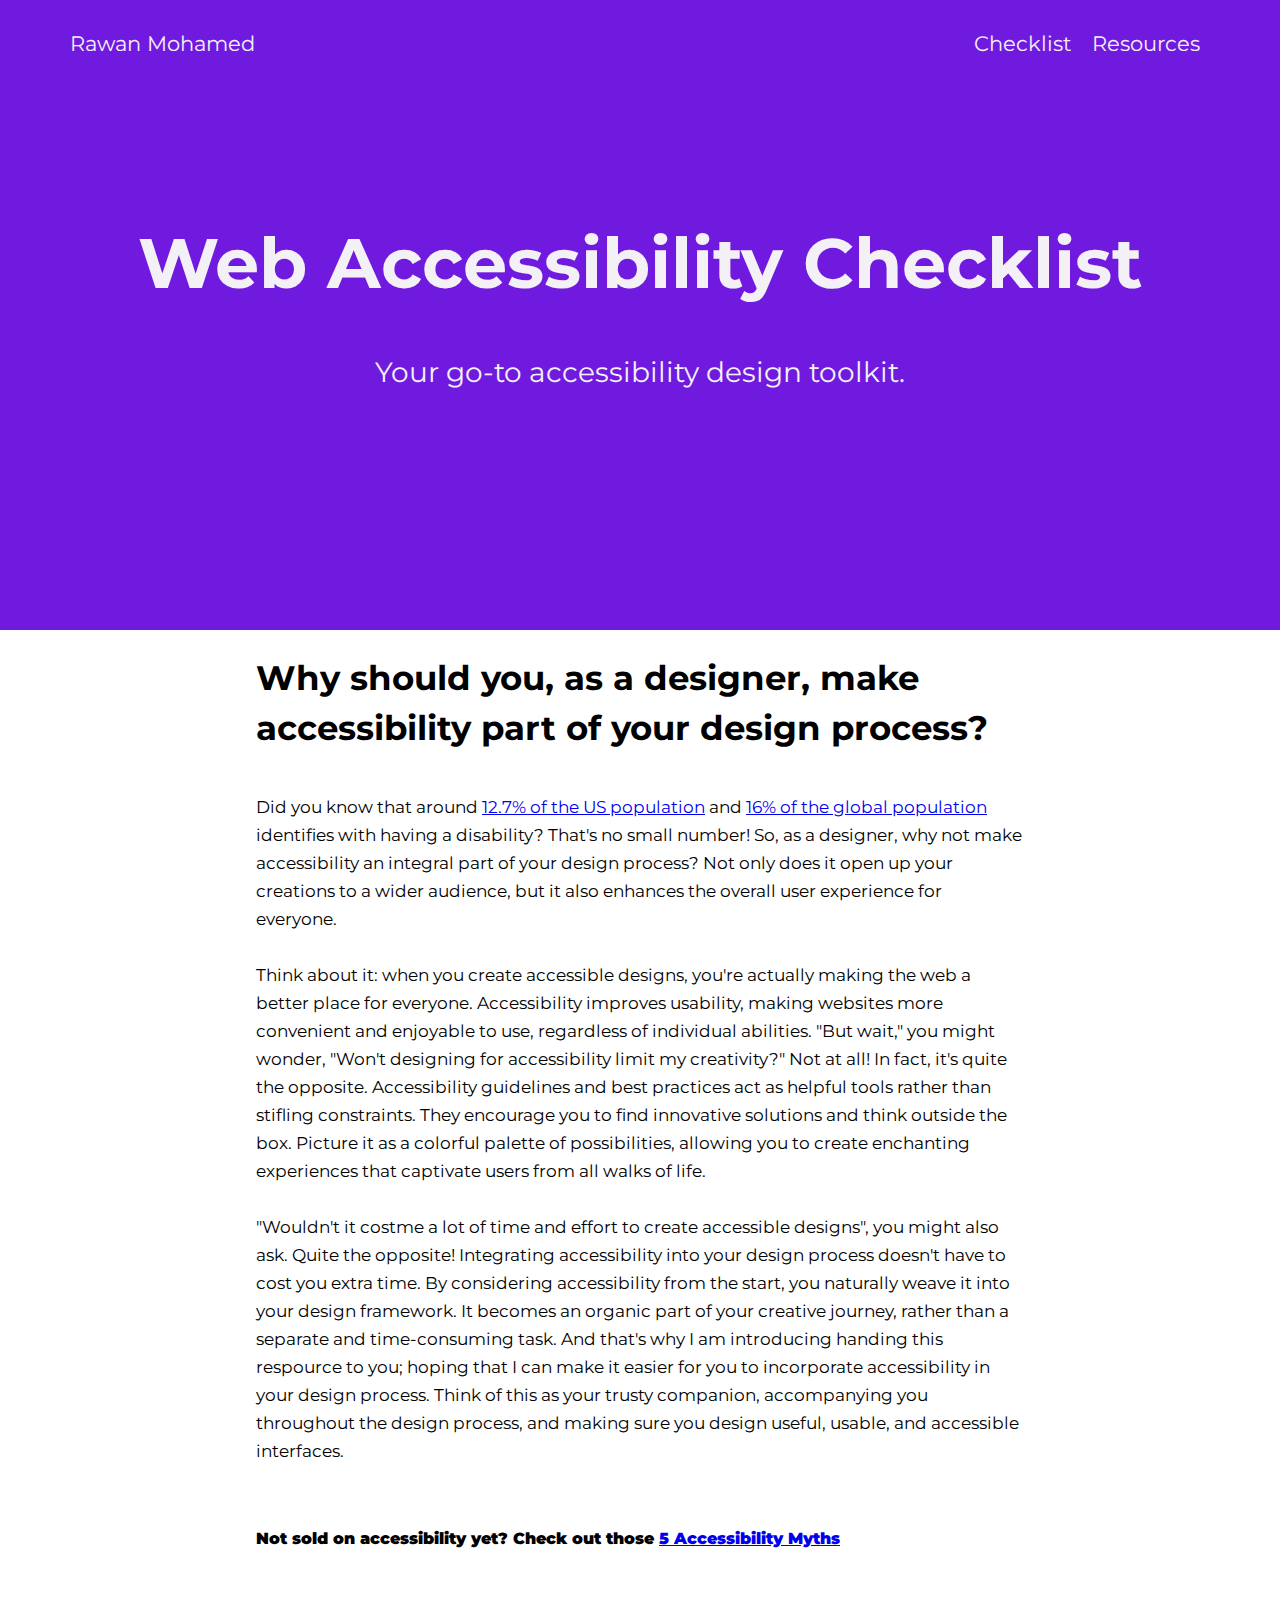
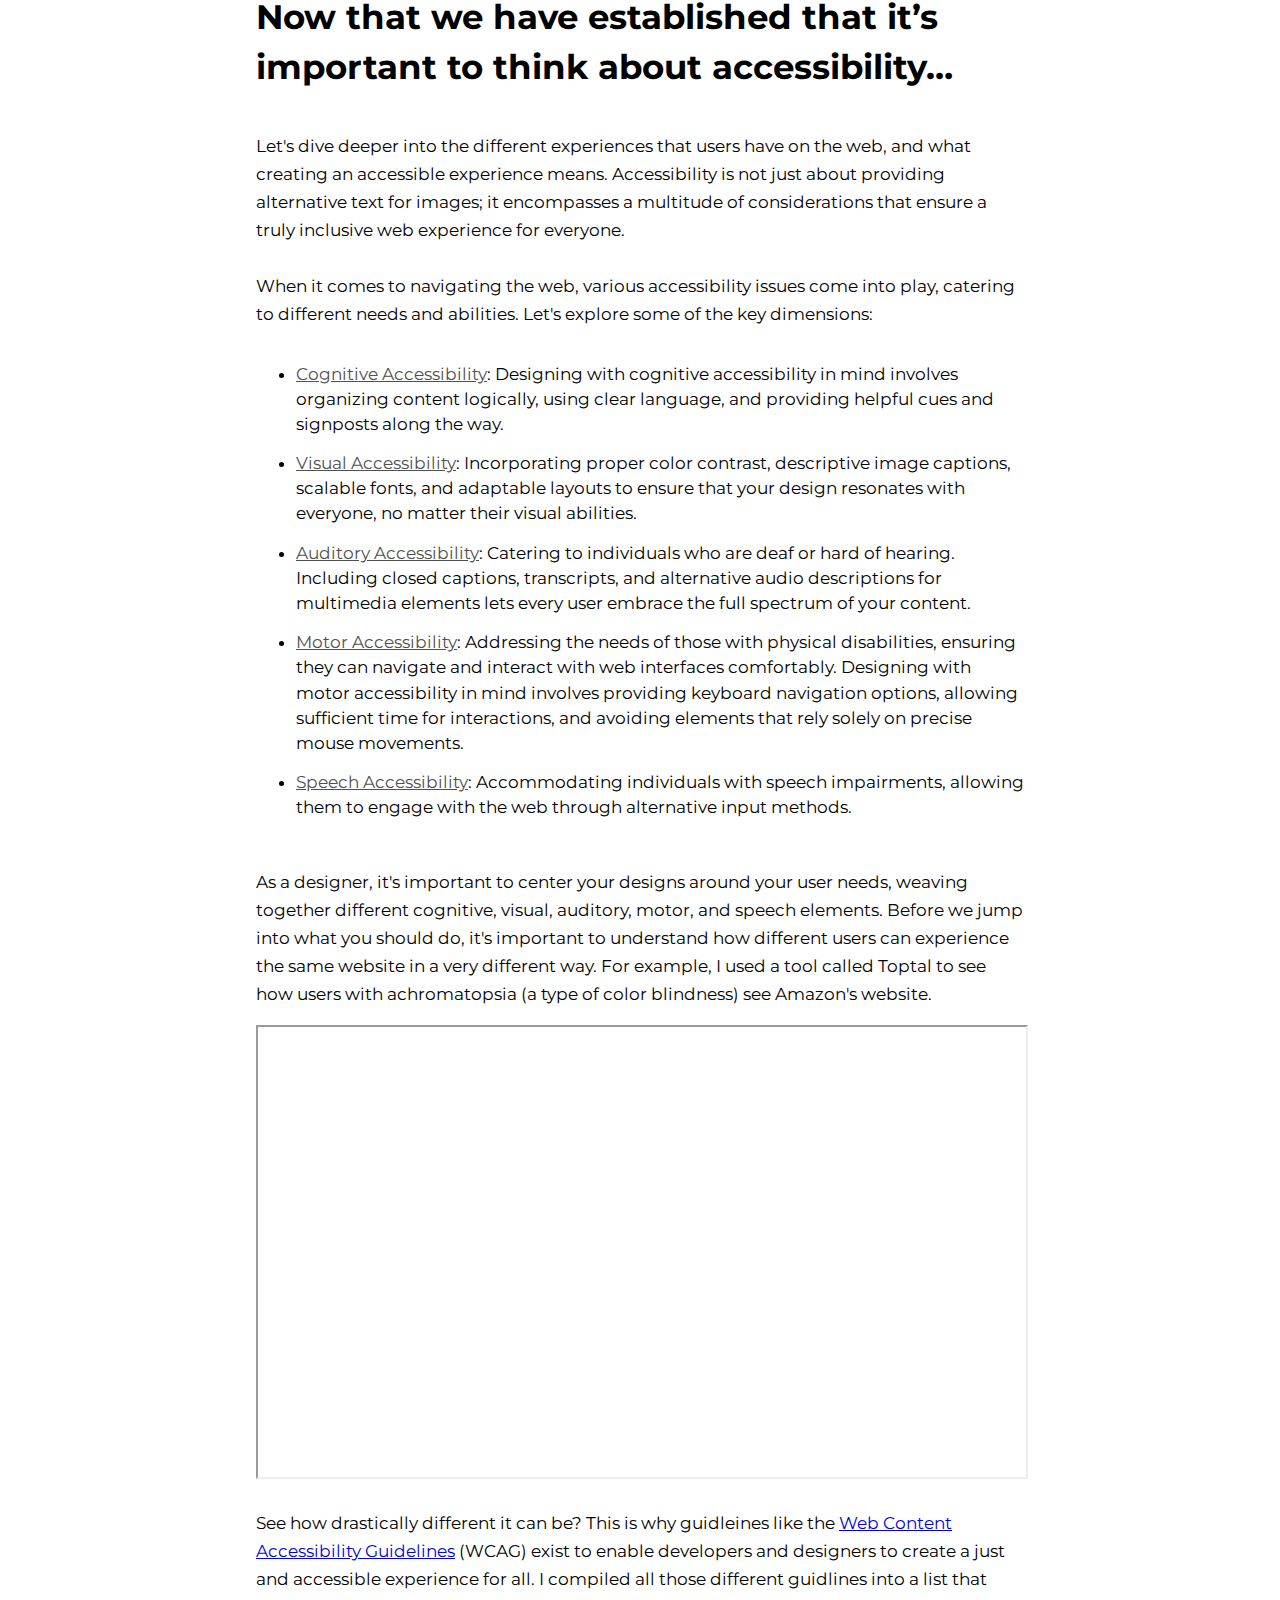
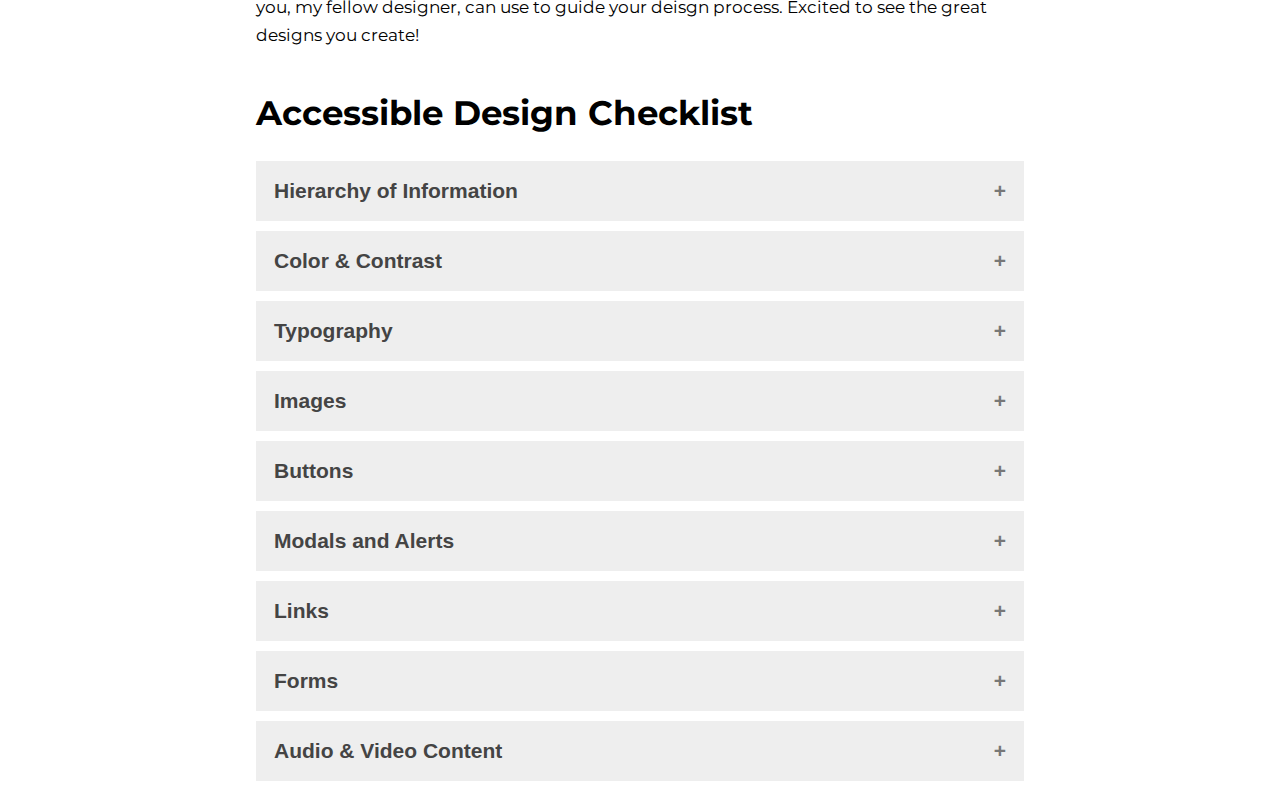
<file: index.html>
<!DOCTYPE html>
<html lang="en">
<head>
<title>Web Accessibility Checklist</title>
<meta charset="UTF-8">
<meta name="viewport" content="width=device-width, initial-scale=1">
<link rel="stylesheet" href="styles.css">
<link rel="stylesheet" href="https://fonts.googleapis.com/css?family=Lato">
<link rel="stylesheet" href="https://fonts.googleapis.com/css?family=Montserrat">

</head>
<body>
    <div class="top-container">
        <nav>
            <div class="nav-container">
                <div class="logo">
                    <a aria-label="Press logo to go to home page" href="index.html" >Rawan Mohamed</a>
                </div>
                <div class="navbar">
                    <ul>
                        <li><a aria-label="Checklist" href=#Accessibility-Checklist>Checklist</a></li>
                        <li><a aria-label="About page" href="resources.html">Resources</a></li>
                    </ul>
                </div>
            </div>
        </nav>
    
        <header>
            <div class="header-container">
                <div class="header-content">
                    <h1 class="header-title">Web Accessibility Checklist</h1>
                    <p class="header-subtitle">Your go-to accessibility design toolkit.</p>
                </div>
            </div>
        </header>
    </div>
    <div class="content">
        <div class="part1">
            <h1>Why should you, as a designer, make accessibility part of your design process?</h1>
            
            <p>Did you know that around <a href="https://www.census.gov/newsroom/facts-for-features/2021/disabilities-act.html#:~:text=41.1%20million%20or%2012.7%25,the%20United%20States%20in%202019.">12.7% of the US population</a> and <a href="https://www.who.int/news-room/fact-sheets/detail/disability-and-health#:~:text=An%20estimated%201.3%20billion%20people%20%E2%80%93%20or%2016%25%20of%20the%20global,experience%20a%20significant%20disability%20today.">16% of the global population</a> identifies with having a
            disability? That's no small number! So, as a designer, why not make accessibility an integral part of your design
            process? Not only does it open up your creations to a wider audience, but it also enhances the overall user experience
            for everyone.<br><br>
            
            Think about it: when you create accessible designs, you're actually making the web a better place for everyone.
            Accessibility improves usability, making websites more convenient and enjoyable to use, regardless of individual
            abilities. "But wait," you might wonder, "Won't designing for accessibility limit my creativity?" Not at all! In fact, it's quite
            the opposite. Accessibility guidelines and best practices act as helpful tools rather than stifling constraints. They
            encourage you to find innovative solutions and think outside the box. Picture it as a colorful palette of possibilities,
            allowing you to create enchanting experiences that captivate users from all walks of life.<br><br>
            
            "Wouldn't it costme a lot of time and effort to create accessible designs", you might also ask. Quite the opposite! Integrating accessibility into your design process doesn't have to cost you extra time. By considering
            accessibility from the start, you naturally weave it into your design framework. It becomes an organic part of your
            creative journey, rather than a separate and time-consuming task. And that's why I am introducing handing this respource to you; hoping that I can make it easier for you to incorporate accessibility in your design process. Think of this as your trusty companion, accompanying you
            throughout the design process, and making sure you design useful, usable, and accessible interfaces. <br><br>
            </p>
            <p class="bold-text"><b>Not sold on accessibility yet? Check out those <a href="https://a11ymyths.com/">5 Accessibility Myths</a></b></p>
        </div>
    </div>
    <div class="content">
        <div class="part1">
            <h1>Now that we have established that it’s important to think about accessibility…</h1>
            <p>Let's dive deeper into the different experiences that users have on the web, and what creating an accessible experience means.
                Accessibility is not just about providing alternative text for images; it encompasses a multitude of considerations that ensure a truly inclusive web experience for everyone. <br><br>
                When it comes to navigating the web, various accessibility issues come into play, catering to different needs and
                abilities. Let's explore some of the key dimensions:
            </p>
            <ul>
                <li class="part2-list"><a href="https://www.boia.org/blog/what-is-cognitive-accessibility#:~:text=The%20term%20%E2%80%9Ccognitive%20accessibility%22%20refers,affect%20how%20they%20process%20information." class="in-text-link">Cognitive Accessibility</a>: Designing with cognitive accessibility in mind involves organizing content logically, using clear language, and
                providing helpful cues and signposts along the way.</il>

                <li class="part2-list"><a href="https://accessibility.digital.gov/visual-design/getting-started/#:~:text=Accessibility%20for%20visual%20designers&text=People%20with%20different%20visual%20abilities,a%20website's%20information%20and%20functionality."
                        class="in-text-link">Visual Accessibility</a>: Incorporating proper color contrast, descriptive image captions, scalable fonts, and adaptable layouts to ensure that
                        your design resonates with everyone, no matter their visual abilities.</il>

                <li class="part2-list"><a
                        href="https://adasitecompliance.com/website-accessibility-for-deaf-and-hard-of-hearing/"
                        class="in-text-link">Auditory Accessibility</a>: Catering to individuals who are deaf or hard of hearing. Including closed captions, transcripts, and alternative audio
                        descriptions for multimedia elements lets every user embrace the full spectrum of your content.</il>

                <li class="part2-list"><a href="https://webaim.org/articles/motor/"
                        class="in-text-link">Motor Accessibility</a>: Addressing the needs of those with physical disabilities, ensuring they can navigate and interact
                        with web interfaces comfortably. Designing with motor accessibility in mind involves providing keyboard navigation
                        options, allowing sufficient time for interactions, and avoiding elements that rely solely on precise mouse movements.</il>

                <li class="part2-list"><a href="https://bestwebsiteaccessibility.com/guides/web-accessibility-for-users-with-speech-disabilities/" class="in-text-link">Speech Accessibility</a>:
                    Accommodating individuals with speech impairments, allowing them to engage with the web through alternative input methods.</il>
            </ul>
            <p>As a designer, it's important to center your designs around your user needs, weaving together different cognitive, visual, auditory, motor, and speech elements. Before we jump into what you should do, it's important to understand how different users can experience the same website in a very different way. For example, I used a tool called Toptal to see how users with achromatopsia (a type of color blindness) see Amazon's website.</p>
            
            <div class="emulator-wrapper">
                <iframe allowfullscreen class="color-filter-emulator" src="https://www.toptal.com/designers/colorfilter?orig_uri=https://amazon.com&process_type=grey"></iframe>
            </div>
            <p class="paragraph-part">See how drastically different it can be? This is why guidleines like the <a href="https://www.w3.org/WAI/standards-guidelines/wcag/">Web Content Accessibility Guidelines</a> (WCAG) exist to enable developers and designers to create a just and accessible experience for all. I compiled all those different guidlines into a list that you, my fellow designer, can use to guide your deisgn process. Excited to see the great designs you create!</p>
        </div>
    </div>

    <div id="Accessibility-Checklist" class="content checklist">
        <div class="part1">
            <h1>Accessible Design Checklist</h1>
            <button class="accordion">Hierarchy of Information</button>
            <div class="panel">
                <p>It's important to organize the information on the page in a way that will make it easy for users to naviagte and understand, esepcially 
                    users who utilize screen readers. Here is a video illustrating how it's like to navigate a webpage with a screen reader:</p>
                </p>
                <div class="video-wrapper">
                    <iframe width="560" height="315" src="https://www.youtube.com/embed/KuVKQQMtRRI" title="YouTube video player"
                        frameborder="0"
                        allow="accelerometer; autoplay; clipboard-write; encrypted-media; gyroscope; picture-in-picture; web-share"
                        allowfullscreen></iframe>
                </div>
                <ul>
                    <li>
                        <label class="check-container" for="item1"><input type="checkbox" id="item1">
                        <span class="checkmark"></span>Present content in a meaningful order</label>
                    </li>
                    <p class="bullet-subtext">
                        Screen readers usually start by reading the <b class="bold">page's headings</b>, starting from the highest-level
                        heading and moving down to lower-level headings. Those different sections or "roles" are specified in code using what are called tags. For example, the headings that would be read first will have the following tag: <code>&lt;h1&gt;</code> and the second one will have: <code>&lt;h2&gt;</code>... and it goes on till 6. This becomes relevant for you as a designer when communicating your designs to developers<br><br>
                        Headings provide an outline of the content structure. Next, screen readers typically read the <b
                            class="bold">links</b> on the page. <br><br>
                        Screen readers then move on to reading <b class="bold">form controls</b>, such as input fields, checkboxes,
                        radio buttons, and dropdown menus. After going through the structural elements, screen readers read the main
                        content of the page, including <b class="bold">paragraphs, sentences, and individual text elements</b>.
                    </p>
                    <li>
                        <label class="check-container" for="item2"><input type="checkbox" id="item2">
                        <span class="checkmark"></span>Communicate the information hierarchy with developers</label>
                    </li>
                    <div class="bullet-subtext">
                        <p>In terms of code, developers can distinguish this hierarchy of information using what is called a tag:</p>
                        <code>
                            <p>For headings: <span class="tag">&lt;h1&gt;</span>, <span class="tag">&lt;h2&gt;</span>, ... up to <span class="tag">&lt;h6&gt;</span></p>
                            <p>For paragraphs: <span class="tag">&lt;p&gt;</span></p>
                        </code>
                        <p>It's important to clearly communicate the roles that different bodies of text take on the page to ensure an
                            accessible implementation. You can read more about <a
                                href="https://www.nngroup.com/articles/ia-vs-navigation/">Information Hierarchy here</a>.</p>
                    </div>
                </ul>

                <p><b class="bold">Protip:</b> Check <a href="resources.html">our Resources tab</a> for a toolkit on how to specify the information hierarchy in your deisgn handout.</p>
            </div>

            <button class="accordion">Color & Contrast</button>
            <div class="panel">
                <ul>
                    <li>
                        <label class="check-container" for="item3"><input type="checkbox" id="item3">
                         <span class="checkmark"></span>Don't communicate only with colors</label>
                    </li>
                    <p class="bullet-subtext">This adds an additional barrier to users with low vision or other visual impairments. It's important for your designs to be pretty AND accessible for users to actually enjoy the experiences you provide<br>
                    Complement your colors with other visual cues, such as icons, text, and shapes.
                    </p>
                    <figure class="image-wrapper">
                        <img width="560" height="350" src="Assets/color-ex-1.png"
                            alt="2 versions of the same login page showing how to complement colors with other cues">
                        <figcaption class="subtext">(source: <a href="https://brand.wwu.edu/accessibility/guide/dont-use-color-alone-convey-information">Western Washington University</a>)</figcaption>
                    </figure>
                    <li>
                        <label class="check-container" for="item4"><input type="checkbox" id="item4">
                            <span class="checkmark"></span>Check if your colors are distinguishable</label>
                    </li>
                    <p class="bullet-subtext">Colors are a great way to show off your artistic sense until they're not. Some colors are hard to distinguish from each other, especially when they are on top of each other. My absolute best friends when it comes to checking if my colors are distinguishable are:<br>
                    </p>
                    <ul class="panel-list">
                        <li><a href="https://www.aremycolorsaccessible.com/">Are my colors Accessible?</a></li>
                        <li><a href="https://www.figma.com/community/plugin/733159460536249875/A11y---Color-Contrast-Checker">And this Figma A11y - Color Contrast Checker</a></li>
                    </ul>
                                    <p><b class="bold">Protip:</b> Check <a href="resources.html">our Resources tab</a> for a toolkit on how to specify the
                                        information hierarchy in your deisgn handout.</p>

            </div>
            <button class="accordion">Typography</button>
            <div class="panel">
                <ul>
                    <li>
                        <label class="check-container" for="item5"><input type="checkbox" id="item5">
                            <span class="checkmark"></span>Choose a readable and legible font type </label>
                    </li>
                    <p class="bullet-subtext">Readable fonts are easy to read, while legible fonts are easy to distinguish from each other. Some popular accessible fonts are <i>Tahoma, Calibri, Helvetica, Arial, Verdana, and SF</i>.<br></p>
                        <p><b>None of these seem to fit your design/brand?</b> You can learn more about what makes a font accessible <a href="https://fonts.google.com/knowledge/readability_and_accessibility/introducing_accessibility_in_typography">here</a>.</p>
                    <li>
                        <label class="check-container" for="item6"><input type="checkbox" id="item6">
                            <span class="checkmark"></span>Text is large enough to read</label>
                    </li>
                    <p class="bullet-subtext">The rule of thumb is to use at least an effective font size of 16px, but this might vary based on the typeface. No text should be below 12px. <br>
                    </p>
                     <p><b class="bold">Protip:</b> for a responsive web experience, your font size should be in relative terms (e.g. rem) instead of pixels. This makes the font sioze scale relative to the screen size.</p>
                    <code><span class="tag">16px = 1rem</span></code>
                    <p>You can read more about this <a href="https://uxdesign.cc/why-designers-should-move-from-px-to-rem-and-how-to-do-that-in-figma-c0ea23e07a15">here</a>. Have all your font sizes in pixels already, use this <a href="https://nekocalc.com/px-to-rem-converter">conversion tool</a>.</p>

                    <li>
                        <label class="check-container" for="item7"><input type="checkbox" id="item7">
                            <span class="checkmark"></span>Maintain a line height that allows for comfortable reading</label>
                    </li>
                    <p>Another good rule of thumb: set the line height to be at approximately 150% of the font size.</p>

                    <li>
                        <label class="check-container" for="item8"><input type="checkbox" id="item8">
                            <span class="checkmark"></span>Check the contrast of your text color against your background color</label>
                    </li>
                </ul>
            </div>
            
            <button class="accordion">Images</button>
            <div class="panel">
                <ul>
                    <li>
                        <label class="check-container" for="item9"><input type="checkbox" id="item9">
                            <span class="checkmark"></span>Provide image descriptions</label>
                    </li>
                    <p class="bullet-subtext">Providing alt text enables users with visual impairment to be able to perceieve and enagage with the visual content on your site. The text alternative should be at least a short description conveying the essential information presented by the image <br>
                    Once provided, the alt text can be associated with the image using the "alt" property. Here is an example:</p>
                    <code><span class="tag">&lt;img src="image.jpg" alt="description of image"&gt;</span></code><br>
                    <li>
                        <label class="check-container" for="item10"><input type="checkbox" id="item10">
                            <span class="checkmark"></span>Do not use images of text</label>
                    </li>
                    <p class="bullet-subtext">Instead, use "real" text and <a href="https://www.w3.org/WAI/tutorials/images/textual/">use CSS</a> to visually style it to achieve dynamic visual designs.</p>
                    <li>
                        <label class="check-container" for="item11"><input type="checkbox" id="item11">
                            <span class="checkmark"></span>Add captions to figures</label>
                    </li>
                    <p class="bullet-subtext">For complex figures like graphs, captions are important to provide the context needed to understand the content. Here is an example of how this can be translated to code:</p>
                    <code>
                        <span class="tag">&lt;figure&gt;</span> <br>
                        <span class="tag">&lt;img src="image.jpg" alt="description of image"&gt;</span> <br>
                        <span class="tag">&lt;figcaption&gt;</span><br>
                        <span class="tag">Caption describing the image</span><br>
                        <span class="tag">&lt;/figcaption&gt;</span><br>
                        <span class="tag">&lt;/figure&gt;</span>
                    </code>
                    <p><b class="bold">Protip:</b> Want to learn more about image accessibility? Check out <a href="https://www.w3.org/WAI/tutorials/images/">WCAG's image tutorial</a> for a more in-depth guide.</p>
                </ul>
            </div>
            <button class="accordion">Buttons</button>
            <div class="panel">
                <ul>
                    <li>
                        <label class="check-container" for="item12"><input type="checkbox" id="item12">
                            <span class="checkmark"></span>Provide buttons with a large target size</label>
                    </li>
                    <p class="bullet-subtext">
                        It's recommended a target size of at least 44 x 44 pixels to ensure that it's easy to interact with, especially for
                        users with physical disabilities.</p>

                    <p><b class="bold">Protip:</b> You can test the sizes of your buttons across different multiple devices on Figma and
                        Sketch using <a href="https://adee.co/">Adee</a></p>

                    <li>
                        <label class="check-container" for="item13"><input type="checkbox" id="item13">
                            <span class="checkmark"></span>Design Accessible Hover and Focus States</label>
                    </li>
                    <p class="bullet-subtext">How is the button going to behave when the user hovers over it? How is it going to behave when it's disabled?<br>
                    It's important to think about how to indicate those states to show the users when they are interacting with the button. Those states can be translated to code through properties like <code><span>:focus, :hover, :active</span></code></p>

                    <figure class="image-wrapper">
                        <img class="states-img" src="Assets/states.png" width="560" height="350" alt="button states">
                        <figcaption class="subtext">(source: <a
                                href="https://www.accessguide.io/guide/focus-indicator">Access Guide</a>)</figcaption>
                    </figure>

                    
                    
                    <p><b class="bold">Protip:</b> Check out <a
                            href="https://zellwk.com/blog/style-hover-focus-active-states/">this article</a> on styling for different states</p>

                </ul>

            </div>
            <button class="accordion">Modals and Alerts</button>
            <div class="panel">
                <ul>
                    <li>
                        <label class="check-container" for="item14"><input type="checkbox" id="item14">
                            <span class="checkmark"></span>Do not allow scrolling inside the modal</label>
                    </li>
                    <p class="bullet-subtext">
                        Modals/popups should be concise to make it easy for the users to digest and manipulate information.</p>
                
                    <li>
                        <label class="check-container" for="item15"><input type="checkbox" id="item15">
                            <span class="checkmark"></span>Have clear control and dismiss</label>
                    </li>
                    <p class="bullet-subtext">Users should be able to dismiss the modal through some sort of CTA, (Close/x), or by tapping away from the modal.</p>
                
                
                
                    <p><b class="bold">Protip:</b> Check out <a href="https://medium.com/@h_locke/how-can-we-make-modals-usable-and-accessible-f025fa0c459e">this
                            article</a> on accessible modals</p>
                
                </ul>
            </div>
            <button class="accordion">Links</button>
            <div class="panel">
                <p>Here is an example of how to add an in-text link:</p>
                <code><span class="tag">&lt;a href="https://www.google.com"&gt;Google&lt;/a&gt;</span></code><br>
                <p>The "a" tag (wait, <a href="https://www.javatpoint.com/html-tags">what is a tag?</a>) is used for creating links, just like what the heading tags we discussed earlier are used to create different heading effects. The actual link goes into the "href" attribute of the tag, while the text you want to be displayed is between the two tag arrows.</p>
                <p>The code above renders on the screen as following:</p>
                <a href="https://www.google.com">Google</a>
                </p>
                <ul>
                    <li>
                        <label class="check-container" for="item14"><input type="checkbox" id="item14">
                            <span class="checkmark"></span>Use meaningful text to describe links</label>
                    </li>
                    <p class="bullet-subtext">
                        You want to properly set the user's expectations of where this link is going to take them by using meaningful and concise text, just like we used "Google" in the example.</p>
                
                    <li>
                        <label class="check-container" for="item15"><input type="checkbox" id="item15">
                            <span class="checkmark"></span>Provide clear visual indications for links</label>
                    </li>
                    <p class="bullet-subtext">The default browser settings makes links underlined and in a blue color. Those properties are adjustable through code, but make sure that you specify how you want to indicate links in your hand-off to developers.</p>

                    <li>
                        <label class="check-container" for="item16"><input type="checkbox" id="item16">
                            <span class="checkmark"></span>Consider link transition</label>
                    </li>
                    <p class="bullet-subtext">What happens when I click the link? Does it open in a new tab or in the same tab? Does it open a modal? Those are properties that can be specified in code. Make sure you think about this interaction and specify it in your design.</p>
                
                
                
                    <p><b class="bold">Protip:</b> Check out <a
                            href="https://www.nysed.gov/webaccess/create-accessible-hypertext-links">this
                            article</a> on how to create accessible links</p>
                
                </ul>
            </div>
            <button class="accordion">Forms</button>
            <div class="panel">
                <ul>
                    <li>
                        <label class="check-container" for="item17"><input type="checkbox" id="item17">
                            <span class="checkmark"></span>Divide long forms into smaller sections</label>
                    </li>
                    <p><b class="bold">Protip:</b> Use a progress bar to show the user where they are in the form and what they have left.</p>
                
                    <li>
                        <label class="check-container" for="item18"><input type="checkbox" id="item18">
                            <span class="checkmark"></span>Provide clear error messages</label>
                    </li>
                    <p><b class="bold">Protip:</b> Refer back to the <em>Color & Contrast</em> section to make sure that the error messages are visible and readable.</p>
                </p>
                    <p><b class="bold">Want to learn more about accessible forms?</b> Check out <a
                            href="https://www.a11yproject.com/posts/how-to-write-accessible-forms/">the A11y project article</a> on accessible forms.</p>
                
                </ul>
            </div>

            <button class="accordion">Audio & Video Content</button>
            <div class="panel">
                <ul>
                    <li>
                        <label class="check-container" for="item19"><input type="checkbox" id="item19">
                            <span class="checkmark"></span>Provide captions/subtitles</label>
                            <p><b class="bold">Protip:</b> Check out <a href="https://zellwk.com/blog/style-hover-focus-active-states/">WCAG's guidelines</a> for how to create accessible audio and video content.</p>
                    </li>

                
                </ul>
            </div>

        </div>
    </div>
    

</body>
<script>
    var acc = document.getElementsByClassName("accordion");
    var i;
    
    for (i = 0; i < acc.length; i++) {
      acc[i].addEventListener("click", function() {
        this.classList.toggle("active");
        var panel = this.nextElementSibling;
        if (panel.style.maxHeight) {
          panel.style.maxHeight = null;
        } else {
          panel.style.maxHeight = panel.scrollHeight + "px";
        } 
      });
    }
    </script>
</html>
</file>
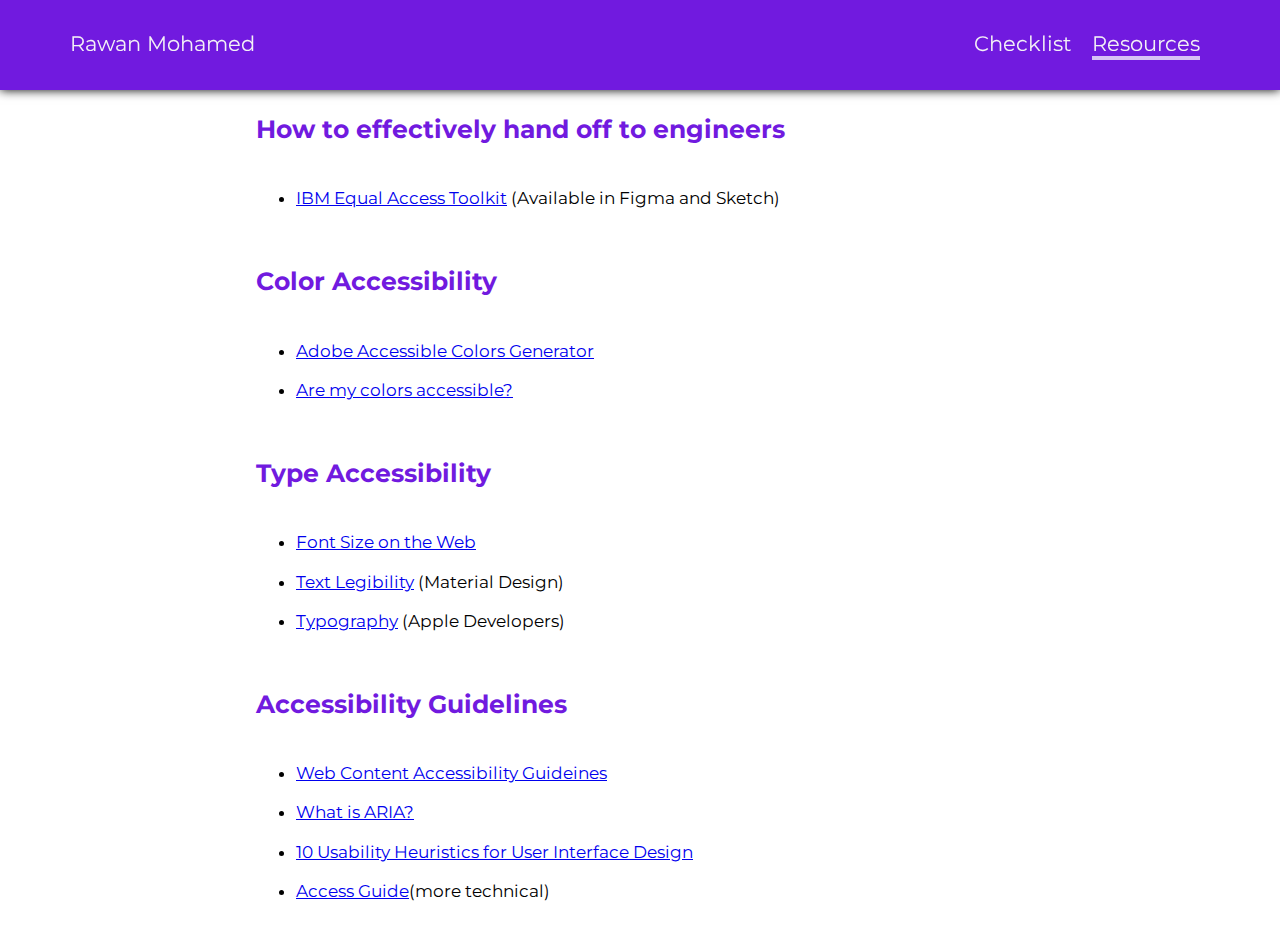
<file: resources.html>
<!DOCTYPE html>
<html lang="en">
<head>
<title>Web Accessibility Checklist</title>
<meta charset="UTF-8">
<meta name="viewport" content="width=device-width, initial-scale=1">
<link rel="stylesheet" href="styles.css">
<link rel="stylesheet" href="https://fonts.googleapis.com/css?family=Lato">
<link rel="stylesheet" href="https://fonts.googleapis.com/css?family=Montserrat">

</head>
<body>
    <nav class="nav-wrapper">
        <div class="nav-container">
            <div class="logo">
                <a aria-label="Press logo to go to home page" href="index.html" >Rawan Mohamed</a>
            </div>
            <div class="navbar">
                <ul>
                    <li><a aria-label="Checklist" href="index.html">Checklist</a></li>
                    <li><a class="nav-active" aria-label="About page" href="resources.html">Resources</a></li>
                </ul>
            </div>
        </div>
    </nav>
    <div class="resources-content">
        <div class="part1">
            <h2>How to effectively hand off to engineers</h2>
            <ul>
                <li><a href="https://www.figma.com/community/file/1118184491812988116">IBM Equal Access Toolkit</a> (Available in Figma and Sketch)</il>
            </ul>
        </div>

        <div class="part1">
            <h2>Color Accessibility</h2>
            <ul>
                <li><a href="https://color.adobe.com/create/color-accessibility">Adobe Accessible Colors Generator</a></il>
                <li><a href="https://www.aremycolorsaccessible.com/">Are my colors accessible?</a></il>
            </ul>
        </div>

        <div class="part1">
            <h2>Type Accessibility</h2>
            <ul>
                <li><a href="https://accessibility.psu.edu/fontsizehtml/">Font Size on the Web</a></il>
                <li><a href="https://m2.material.io/design/color/text-legibility.html#legibility-standards">Text Legibility</a> (Material Design)</il>
                <li><a href="https://developer.apple.com/design/human-interface-guidelines/typography">Typography</a> (Apple Developers)</il>
            </ul>
        </div>

        <div class="part1">
            <h2>Accessibility Guidelines</h2>
            <ul>
                <li><a href="https://www.w3.org/WAI/standards-guidelines/wcag/">Web Content Accessibility Guideines</a></il>
                <li><a href="https://developer.mozilla.org/en-US/docs/Web/Accessibility/ARIA">What is ARIA?</a></il>
                <li><a href="https://www.nngroup.com/articles/ten-usability-heuristics/">10 Usability Heuristics for User Interface Design</a></il>
                <li><a href="https://www.accessguide.io/">Access Guide</a>(more technical)</il>
            </ul>
        </div>
    </div>

    

</body>
</html>
</file>
<file: styles.css>
html {
    font-family: 'Montserrat', sans-serif;
    font-size: 14px;
    line-height: 1.5;
    scroll-behavior: smooth;
    overflow-x: hidden;
}

body {
    margin: 0;
    padding: 0;
    width: 100vw;
}

p {
    line-height: 28px;
    font-size: 1.2rem;
}

.top-container {
    background-color: #711ADF;
    background-size: cover;
    display: flex;
    flex-direction: column;
    width: 100%;
    padding: 0;
    margin: 0;
    height: 70vh;
}

/* Navigation Bar */
.nav-wrapper {
    position: sticky;
    z-index: 100;
    top: 0;
    background-color: #711ADF;
    background-size: cover;
    width: 100%;
    padding: 0;
    margin: 0;
    height: 10vh;
    box-shadow: #000 0px 0px 10px;
}

.nav-container {
    display: flex;
    justify-content: space-between;
    padding: 2rem 5rem;
    font-weight: 00;
}

.nav-container a {
    color: #F3F1F6;
    text-decoration: none;
    font-size: 1.5rem;
}

.navbar ul {
    list-style: none;
    display: flex;
    margin: 0;
    padding: 0;
}

.navbar li {
    margin: 0px 10px;
}

.navbar li a:hover {
    color: #b2b2b3;
    border-bottom: 4px solid #000;
}

.nav-active {
    color: #b2b2b3;
    border-bottom: 4px solid #D7C2F6;
}

.header-container {
    background-color: #711ADF;
    display: flex;
    flex-direction: column;
    justify-content: center;
    padding: 0;
    height: 50vh;
}

.header-content {
    display: flex;
    flex-direction: column;
    justify-content: center;
    align-items: center;
    color: #F3F1F6;
    margin: 0;
    padding: 0;
}

.header-title {
    font-size: 5rem;
    margin: 0;
    padding: 0;
}

.header-subtitle {
    font-size: 2rem;
    margin-top: 3rem;
    padding: 0;
}

.content {
    width: 100%;
    display: flex;
    align-items: center;
    justify-content: center;
    /* Add margin-bottom to create space between content sections */
}

.part1 {
    display: flex;
    flex-direction: column;
    font-size: 1.2rem;
    padding: 0;
    width: 60%;
}

/* .checklist {
    padding-top: 3rem;
} */

/* Accordion */
.accordion {
    background-color: #eee;
    color: #444;
    cursor: pointer;
    padding: 18px;
    width: 100%;
    border: none;
    text-align: left;
    outline: none;
    font-size: 1.5rem;
    font-weight: bold;
    transition: 0.4s;
}

.active,
.accordion:hover {
    background-color: #ccc;
}

.accordion:after {
    content: '\002B';
    color: #777;
    font-weight: bold;
    float: right;
    margin-left: 5px;
}

.active:after {
    content: "\2212";
}

.panel {
    padding: 0 18px;
    background-color: white;
    max-height: 0;
    overflow: hidden;
    transition: max-height 0.2s ease-out;
    margin-bottom: 10px;
    /* Add margin-bottom to create space between panels */
}

.video-wrapper {
        display: flex;
        justify-content: center;
        /* Align the video horizontally in the center */
        padding-top: 0.5rem;
}

.bold-text{
    font-weight: 900;
    font-size: medium;
}

/* Panel */
.panel ul {
    list-style-type: none;
    padding: 0;
}

.panel li {
    margin-bottom: 10px;
    font-size: 1.2rem;
    font-weight: 600;
}

.bullet-subtext{
    font-size: 1.2rem;
    font-weight: 400;
    padding-left: 3rem;
}

code {
    background-color: #f1f1f1;
    display: block;
    padding: 10px;
    border-radius: 4px;
    font-family: monospace;
}

.in-text-link {
    color: rgb(80, 80, 80);
}

.part2-list{
    padding-bottom: 1rem;
}

.resources-content{
    display: flex;
    flex-direction: column;
    align-items: center;
    justify-content: center;
    padding: 0;
    margin: 0;
}

/* Custom checkbox */
/* Hide the browser's default checkbox */
.check-container {
    position: relative;
    padding-left: 35px;
    margin-bottom: 12px;
    cursor: pointer;
    font-size: 1.5rem;
    color:#711ADF;
    font-weight: 900;
    -webkit-user-select: none;
    -moz-user-select: none;
    -ms-user-select: none;
    user-select: none;
}

.check-container input {
    position: absolute;
    opacity: 0;
    cursor: pointer;
    height: 0;
    width: 0;
}

.checkmark {
    position: absolute;
    top: 0;
    left: 0;
    height: 25px;
    width: 25px;
    background-color: #eee;
    border-radius: 3px;
}

/* On mouse-over, add a grey background color */
.check-container:hover .checkmark {
    background-color: #ccc;
}

/* When the checkbox is checked, add a blue background */
.check-container input:checked+.checkmark {
    background-color: #711ADF;
}

/* Create the checkmark/indicator (hidden when not checked) */
.checkmark:after {
    content: "";
    position: absolute;
    display: none;
}

/* Show the checkmark when checked */
.check-container input:checked+.checkmark:after {
    display: block;
}

/* Style the checkmark/indicator */
.check-container .checkmark:after {
    content: "";
    position: absolute;
    left: 9px;
    top: 5px;
    width: 5px;
    height: 10px;
    border: solid white;
    border-width: 0 3px 3px 0;
    -webkit-transform: rotate(45deg);
    -ms-transform: rotate(45deg);
    transform: rotate(45deg);
}

/* For Images */
.image-wrapper{
    position: relative;
    display: flex;
    justify-content: center;
    flex-direction: column;
}

.image-wrapper img {
    display: flex;
    width: 100%;
    height: auto;
}

.image-wrapper .subtext {
    margin: auto;
    width: 100%;
    padding: 10px;
    background-color: rgba(0, 0, 0, 0);
    color: #707070;
    font-size: 14px;
    text-align: center;
}

.subtext a {
    color: #707070;
}

.panel-list{
    list-style-type: disc !important;
    padding-left: 5rem !important;
}

/* for the resources section */
.resources-content li{
    margin-bottom: 1rem;
}

.resources-content h2{
    color: #711ADF;
}

/* for the color filter emulator */
.color-filter-emulator{
    width: 100%;
    height: 100%;
}

.emulator-wrapper{
    height: 50vh;
}

.paragraph-part{
    padding-top: 1.2rem;
}
</file>
